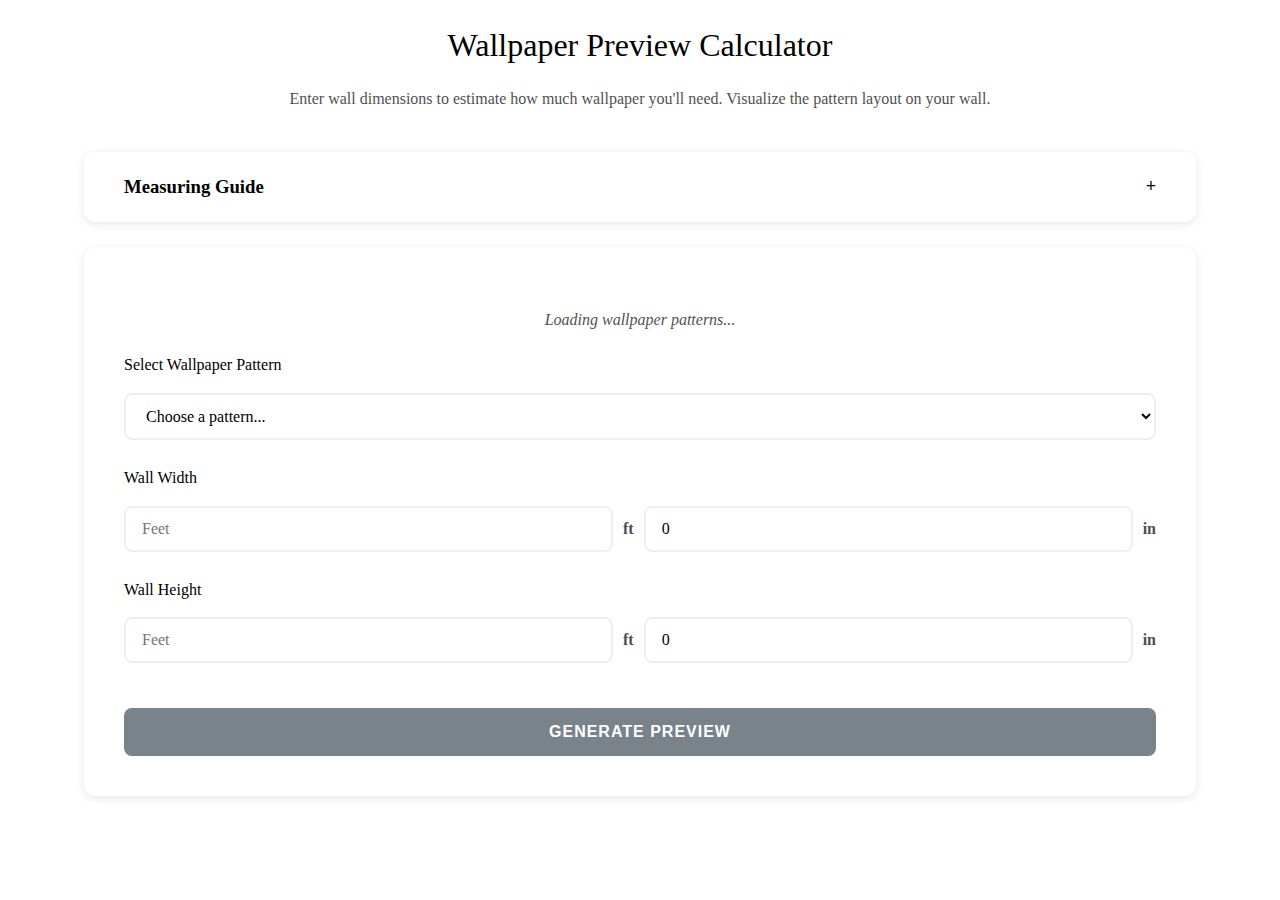
<file: index.html>
<!DOCTYPE html>
<html lang="en">
<head>
    <meta charset="UTF-8">
    <meta name="viewport" content="width=device-width, initial-scale=1.0">
    <title>Wallpaper Preview Calculator</title>
    <style>
        /* Reset and base styles - minimal to inherit from parent site */
        * {
            margin: 0;
            padding: 0;
            box-sizing: border-box;
        }

        /* Use system fonts to inherit better */
        body {
            font-family: inherit;
            line-height: 1.6;
            color: inherit;
            background: transparent;
        }

        /* Container matches your Shopify layout */
        .container {
            max-width: min(95vw, 1800px);
            margin: 0 auto;
            padding: 20px;
        }

        /* Page title section */
        .page-title {
            text-align: center;
            margin-bottom: 40px;
        }

        .page-title h1 {
            color: inherit;
            margin-bottom: 15px;
            font-size: 2rem;
            font-weight: normal;
        }

        .page-title p {
            margin: 0;
            opacity: 0.7;
            font-size: 16px;
        }

        /* Measuring guide - collapsible like your site */
        .measuring-guide {
            background: rgba(255, 255, 255, 0.8);
            border-radius: 12px;
            margin-bottom: 25px;
            box-shadow: 0 2px 10px rgba(0,0,0,0.1);
        }

        .measuring-guide details {
            padding: 0;
        }

        .measuring-guide summary {
            padding: 20px 40px;
            cursor: pointer;
            list-style: none;
            border-radius: 12px;
            transition: background-color 0.3s ease;
            display: flex;
            justify-content: space-between;
            align-items: center;
        }

        .measuring-guide summary h3 {
            margin: 0;
            color: inherit;
        }

        .measuring-guide summary:hover {
            background-color: rgba(248, 249, 250, 0.5);
        }

        .measuring-guide summary::-webkit-details-marker {
            display: none;
        }

        .measuring-guide summary::after {
            content: '+';
            font-size: 18px;
            font-weight: bold;
            transition: transform 0.3s ease;
        }

        .measuring-guide details[open] summary::after {
            transform: rotate(45deg);
        }

        .guide-content {
            padding: 20px 40px 40px 40px;
            border-top: 1px solid rgba(233, 236, 239, 0.5);
        }

        .guide-content p {
            margin-bottom: 12px;
            line-height: 1.5;
            color: inherit;
        }

        .guide-content p:last-child {
            margin-bottom: 0;
            margin-top: 15px;
            font-style: italic;
            opacity: 0.8;
        }

        /* Calculator section */
        .calculator-section {
            background: rgba(255, 255, 255, 0.8);
            border-radius: 12px;
            padding: 40px;
            margin-bottom: 30px;
            box-shadow: 0 2px 10px rgba(0,0,0,0.1);
        }

        .form-group {
            margin-bottom: 25px;
        }

        .form-group label,
        .form-group h3 {
            display: block;
            margin-bottom: 15px;
            color: inherit;
            font-size: inherit;
            font-weight: inherit;
            font-family: inherit;
        }

        .form-group select,
        .form-group input {
            width: 100%;
            padding: 12px 16px;
            border: 2px solid rgba(233, 236, 239, 0.8);
            border-radius: 8px;
            transition: border-color 0.3s ease;
            background: rgba(255, 255, 255, 0.9);
            font-size: 16px;
            font-family: inherit;
        }

        .form-group select:focus,
        .form-group input:focus {
            outline: none;
            border-color: rgba(108, 117, 125, 0.8);
        }

        .dimension-input {
            display: flex;
            gap: 10px;
            align-items: center;
        }

        .dimension-input input {
            flex: 1;
        }

        .dimension-input span {
            font-weight: 600;
            opacity: 0.7;
        }

        .btn {
            border: none;
            padding: 15px 30px;
            border-radius: 8px;
            cursor: pointer;
            transition: all 0.3s ease;
            text-transform: uppercase;
            letter-spacing: 1px;
            width: 100%;
            margin-top: 20px;
            font-size: 16px;
            font-weight: 600;
            background: rgba(108, 117, 125, 0.9);
            color: white;
        }

        .btn:hover {
            transform: translateY(-2px);
            box-shadow: 0 6px 12px rgba(0, 0, 0, 0.15);
            background: rgba(90, 98, 104, 0.9);
        }

        .btn:disabled {
            opacity: 0.6;
            cursor: not-allowed;
            transform: none;
        }

        /* Preview section */
        .preview-section {
            background: rgba(255, 255, 255, 0.8);
            border-radius: 12px;
            padding: 40px;
            margin-bottom: 30px;
            display: none;
            box-shadow: 0 2px 10px rgba(0,0,0,0.1);
        }

        .title-container {
            text-align: center;
            margin-bottom: 30px;
            width: 100%;
            display: block;
            clear: both;
        }

        .title-container h2 {
            margin: 0;
            padding: 0;
            display: block;
            width: 100%;
            color: inherit;
        }

        .canvas-container {
            text-align: center;
            margin: 30px 0;
            padding: 0;
            width: 100%;
            display: block;
            clear: both;
            position: relative;
        }

        #previewCanvas {
            border: 2px solid rgba(221, 221, 221, 0.8);
            border-radius: 8px;
            background: white;
            max-width: 100%;
            height: auto;
            cursor: zoom-in;
            display: block;
            margin: 0 auto;
        }

        #previewCanvas:hover {
            border-color: rgba(52, 152, 219, 0.8);
            box-shadow: 0 4px 8px rgba(0,0,0,0.1);
        }

        .loading-overlay {
            position: absolute;
            top: 0;
            left: 0;
            right: 0;
            bottom: 0;
            background: rgba(255, 255, 255, 0.9);
            display: flex;
            align-items: center;
            justify-content: center;
            border-radius: 8px;
            font-weight: 600;
            color: inherit;
            text-align: center;
            width: 100%;
            height: 100%;
        }

        .preview-info {
            margin-top: 30px;
            text-align: center;
        }

        .preview-info h3 {
            margin-bottom: 15px;
            text-align: center;
            color: inherit;
        }

        .order-section {
            margin-bottom: 20px;
        }

        .order-line {
            margin-bottom: 8px;
            line-height: 1.4;
            text-align: center;
        }

        .divider {
            border: none;
            border-top: 1px solid rgba(233, 236, 239, 0.5);
            margin: 15px 0;
        }

        .disclaimer {
            margin: 15px 0;
            text-align: center;
        }

        .disclaimer p {
            margin: 0;
            font-style: italic;
            opacity: 0.8;
        }

        .form-error {
            color: #dc3545;
            font-style: italic;
            font-size: 14px;
            margin-top: 8px;
            padding: 5px 0;
        }

        .loading-message {
            text-align: center;
            padding: 20px;
            color: inherit;
            font-style: italic;
            opacity: 0.7;
        }

        .error-message {
            text-align: center;
            padding: 20px;
            color: #dc3545;
            background: rgba(248, 215, 218, 0.5);
            border: 1px solid rgba(245, 198, 203, 0.5);
            border-radius: 8px;
            margin-bottom: 20px;
        }

        /* Modal styles */
        .canvas-modal {
            position: fixed;
            top: 0;
            left: 0;
            width: 100vw;
            height: 100vh;
            background: rgba(0, 0, 0, 0.9);
            z-index: 9999;
            overflow-y: auto;
            overflow-x: hidden;
            padding: 20px 0;
            display: flex;
            align-items: flex-start;
            justify-content: center;
        }

        .canvas-modal canvas {
            cursor: zoom-out;
            border: 2px solid #fff;
            border-radius: 8px;
            margin: auto;
            display: block;
        }

        /* Responsive design */
        @media (max-width: 768px) {
            .container {
                padding: 15px;
                max-width: 95vw;
            }

            .calculator-section,
            .preview-section {
                padding: 25px;
            }

            .canvas-container {
                margin: 20px 0;
                padding: 0 10px;
            }

            #previewCanvas {
                max-width: calc(100vw - 50px);
                width: 100%;
                height: auto;
            }

            .dimension-input {
                flex-direction: column;
                align-items: stretch;
            }

            .btn {
                width: 100%;
            }
        }

        @media (min-width: 1200px) {
            .container {
                max-width: min(90vw, 2000px);
            }
        }
    </style>
</head>

<body>
    <div class="container">
        <div class="page-title">
            <h1>Wallpaper Preview Calculator</h1>
            <p>Enter wall dimensions to estimate how much wallpaper you'll need. Visualize the pattern layout on your wall.</p>
        </div>

        <div class="measuring-guide">
            <details>
                <summary><h3>Measuring Guide</h3></summary>
                <div class="guide-content">
                    <p><strong>Standard Walls & Connected Walls</strong> Measure total width across all walls and height at the tallest point. Include doors, windows, and other obstacles in your measurements.</p>
                    <p><strong>Stairway Walls</strong> Measure width at the broadest section and height from the first floor to the maximum height.</p>
                    <p><strong>Ceilings</strong> Measure the shorter dimension for width and longer dimension for height.</p>
                    <p><strong>Sloped Ceiling Walls</strong> Measure full width and maximum height.</p>
                    <p><em>Note: Wallpaper projects can be tricky. Please don't hesitate to contact us for help with understanding measurements.</em></p>
                </div>
            </details>
        </div>

        <div class="calculator-section">
            <div id="loadingMessage" class="loading-message">
                Loading wallpaper patterns...
            </div>

            <div id="errorMessage" class="error-message" style="display: none;">
                Error loading patterns. Please refresh the page to try again.
            </div>

            <div id="calculatorForm" style="display: block;">
                <div class="form-group">
                    <h3>Select Wallpaper Pattern</h3>
                    <select id="pattern" required>
                        <option value="">Choose a pattern...</option>
                    </select>
                    <div class="form-error" id="patternError" style="display: none;">
                        <em>Please select a pattern</em>
                    </div>
                </div>

                <div class="form-group">
                    <h3>Wall Width</h3>
                    <div class="dimension-input">
                        <input type="number" id="widthFeet" placeholder="Feet" min="0" max="50">
                        <span>ft</span>
                        <input type="number" id="widthInches" placeholder="Inches" min="0" max="11" step="0.25" value="0">
                        <span>in</span>
                    </div>
                    <div class="form-error" id="widthError" style="display: none;">
                        <em>Please enter wall width</em>
                    </div>
                </div>

                <div class="form-group">
                    <h3>Wall Height</h3>
                    <div class="dimension-input">
                        <input type="number" id="heightFeet" placeholder="Feet" min="0" max="20">
                        <span>ft</span>
                        <input type="number" id="heightInches" placeholder="Inches" min="0" max="11" step="0.25" value="0">
                        <span>in</span>
                    </div>
                    <div class="form-error" id="heightError" style="display: none;">
                        <em>Please enter wall height</em>
                    </div>
                </div>

                <button type="button" class="btn" onclick="generatePreview()">Generate Preview</button>
            </div>
        </div>

        <div class="preview-section" id="previewSection">
            <div class="title-container">
                <h2 id="previewTitle">Pattern Preview</h2>
            </div>

            <div class="canvas-container">
                <canvas id="previewCanvas" width="1400" height="1000"></canvas>
                <div class="loading-overlay" id="loadingOverlay" style="display: none;">
                    Loading pattern...
                </div>
            </div>

            <div class="preview-info">
                <div class="order-section">
                    <h3>Estimated Quantity Required:</h3>
                    <div class="order-line">
                        <strong>Wall Dimensions:</strong> <span id="wallDimensions">-</span>
                    </div>
                    <div class="order-line">
                        <strong>Number of Strips:</strong> <span id="numStrips">-</span>
                    </div>
                    <div class="order-line">
                        <strong>Strip Length:</strong> <span id="stripLength">-</span>
                    </div>
                    <div class="order-line">
                        <strong>Total Yards:</strong> <span id="totalYards">-</span>
                    </div>
                </div>

                <hr class="divider">

                <div class="disclaimer">
                    <p><em>Results include 4" overage and account for pattern matching requirements.<br>
                    We recommend adding 10-20% additional overage to prevent installation issues.<br>
                    Please confirm requirements with your installer before ordering.</em></p>
                </div>
            </div>
        </div>
    </div>

    <!-- Load pattern data -->
    <script src="patterns-data.js"></script>
    
    <script>
        // Global variables
        let currentPreview = null;
        let patternImage = null;
        let imageLoaded = false;

        // Initialize calculator when page loads
        document.addEventListener('DOMContentLoaded', function() {
            populatePatternDropdown();
            hideLoadingMessage();
        });

        // Populate the pattern dropdown
        function populatePatternDropdown() {
            const select = document.getElementById('pattern');
            
            // Sort patterns alphabetically
            const sortedPatterns = [...PATTERNS_DATA].sort((a, b) => 
                a.pattern_name.localeCompare(b.pattern_name)
            );
            
            sortedPatterns.forEach(pattern => {
                const option = document.createElement('option');
                option.value = pattern.sku;
                option.textContent = `${pattern.pattern_name}`;
                option.dataset.patternData = JSON.stringify(pattern);
                select.appendChild(option);
            });
        }

        function hideLoadingMessage() {
            document.getElementById('loadingMessage').style.display = 'none';
        }

        // Load pattern image with better error handling
        function preloadPatternImage(pattern) {
            return new Promise((resolve, reject) => {
                if (!pattern.repeat_url) {
                    console.error('No repeat_url found for pattern:', pattern.pattern_name);
                    resolve(null);
                    return;
                }

                console.log('Loading pattern image:', pattern.repeat_url);
                
                const img = new Image();
                // Try without CORS first since GitHub serves images properly
                
                img.onload = function() {
                    console.log('Pattern image loaded successfully:', pattern.pattern_name);
                    patternImage = img;
                    imageLoaded = true;
                    resolve(img);
                };
                
                img.onerror = function() {
                    console.error('Failed to load pattern image:', pattern.repeat_url);
                    // Try with CORS
                    const corsImg = new Image();
                    corsImg.crossOrigin = 'anonymous';
                    
                    corsImg.onload = function() {
                        console.log('Pattern image loaded with CORS:', pattern.pattern_name);
                        patternImage = corsImg;
                        imageLoaded = true;
                        resolve(corsImg);
                    };
                    
                    corsImg.onerror = function() {
                        console.error('Failed to load pattern image even with CORS:', pattern.repeat_url);
                        patternImage = null;
                        imageLoaded = false;
                        resolve(null);
                    };
                    
                    corsImg.src = pattern.repeat_url;
                };
                
                img.src = pattern.repeat_url;
            });
        }

        // Calculate wallpaper requirements for yard-based patterns
        function calculateYardRequirements(pattern, wallWidth, wallHeight) {
            const totalWidth = wallWidth + 4; // 4" overage
            const totalHeight = wallHeight + 4; // 4" overage
            
            // Calculate number of strips needed
            const stripsNeeded = Math.ceil(totalWidth / pattern.material_width_inches);
            
            // Calculate strip length needed
            let repeatsNeeded;
            if (pattern.pattern_match === 'half drop') {
                // For half drop, we need extra length for pattern matching
                repeatsNeeded = Math.ceil(totalHeight / pattern.repeat_height_inches) + 1;
            } else {
                // For straight match
                repeatsNeeded = Math.ceil(totalHeight / pattern.repeat_height_inches);
            }
            
            const stripLengthInches = repeatsNeeded * pattern.repeat_height_inches;
            
            // Calculate total yardage: (strip length × strips needed) / 36, rounded up, minimum from pattern
            const totalYardageRaw = (stripLengthInches * stripsNeeded) / 36;
            const totalYardage = Math.max(Math.ceil(totalYardageRaw), pattern.min_yard_order);
            
            return {
                stripsNeeded: stripsNeeded,
                stripLengthInches: stripLengthInches,
                stripLengthYards: Math.ceil(stripLengthInches / 36),
                totalYardage: totalYardage,
                totalWidth: stripsNeeded * pattern.material_width_inches,
                totalHeight: stripLengthInches
            };
        }

        // Main function to generate preview
        async function generatePreview() {
            try {
                // Reset state
                currentPreview = null;
                patternImage = null;
                imageLoaded = false;
                
                document.getElementById('previewSection').style.display = 'none';
                await new Promise(resolve => setTimeout(resolve, 100));
                
                // Get form values
                const patternSelect = document.getElementById('pattern');
                const widthFeet = parseInt(document.getElementById('widthFeet').value) || 0;
                const widthInches = parseFloat(document.getElementById('widthInches').value) || 0;
                const heightFeet = parseInt(document.getElementById('heightFeet').value) || 0;
                const heightInches = parseFloat(document.getElementById('heightInches').value) || 0;
                
                // Validate inputs
                clearErrors();
                let hasErrors = false;
                
                if (!patternSelect.value) {
                    showError('patternError');
                    hasErrors = true;
                }
                
                if (widthFeet === 0 && widthInches === 0) {
                    showError('widthError');
                    hasErrors = true;
                }
                
                if (heightFeet === 0 && heightInches === 0) {
                    showError('heightError');
                    hasErrors = true;
                }
                
                if (hasErrors) return;
                
                // Get pattern data
                const selectedOption = patternSelect.selectedOptions[0];
                const pattern = JSON.parse(selectedOption.dataset.patternData);
                
                // Convert dimensions to inches
                const wallWidth = (widthFeet * 12) + widthInches;
                const wallHeight = (heightFeet * 12) + heightInches;
                
                // Calculate requirements
                const calculations = calculateYardRequirements(pattern, wallWidth, wallHeight);
                
                // Format dimensions for display
                const formattedWidth = widthInches > 0 ? `${widthFeet}'${widthInches}"` : `${widthFeet}'`;
                const formattedHeight = heightInches > 0 ? `${heightFeet}'${heightInches}"` : `${heightFeet}'`;
                
                // Store current preview data
                currentPreview = {
                    pattern,
                    wallWidth,
                    wallHeight,
                    calculations,
                    formattedWidth,
                    formattedHeight
                };
                
                // Update title and show section
                document.getElementById('previewTitle').textContent = `${pattern.pattern_name} Preview`;
                document.getElementById('loadingOverlay').style.display = 'flex';
                document.getElementById('previewSection').style.display = 'block';
                document.getElementById('previewSection').scrollIntoView({ behavior: 'smooth' });
                
                // Load pattern image
                await preloadPatternImage(pattern);
                
                // Update results display
                updatePreviewInfo();
                
                // Draw the preview
                drawPreview();
                
                // Hide loading overlay
                document.getElementById('loadingOverlay').style.display = 'none';
                
                // Add click handler for modal (non-mobile only)
                const canvas = document.getElementById('previewCanvas');
                const isMobile = /Android|iPhone|iPad|iPod|BlackBerry|IEMobile|Opera Mini/i.test(navigator.userAgent) || window.innerWidth <= 768;
                
                if (!isMobile) {
                    canvas.style.cursor = 'zoom-in';
                    canvas.onclick = openCanvasModal;
                } else {
                    canvas.style.cursor = 'default';
                    canvas.onclick = null;
                }
                
            } catch (error) {
                console.error('Error in generatePreview:', error);
                document.getElementById('loadingOverlay').style.display = 'none';
                alert('An error occurred while generating the preview. Please try again.');
            }
        }

        function updatePreviewInfo() {
            const { calculations, formattedWidth, formattedHeight } = currentPreview;
            
            document.getElementById('wallDimensions').textContent = `${formattedWidth} × ${formattedHeight}`;
            document.getElementById('numStrips').textContent = calculations.stripsNeeded;
            document.getElementById('stripLength').textContent = `${calculations.stripLengthYards} yards each`;
            document.getElementById('totalYards').textContent = `${calculations.totalYardage} yards`;
        }

        function drawPreview() {
            const canvas = document.getElementById('previewCanvas');
            const ctx = canvas.getContext('2d');
            const { pattern, wallWidth, wallHeight, calculations } = currentPreview;
            
            // Clear canvas
            ctx.fillStyle = '#ffffff';
            ctx.fillRect(0, 0, canvas.width, canvas.height);
            
            // Calculate scale to fit everything in canvas
            const margin = 60;
            const maxWidth = canvas.width - (margin * 2);
            const maxHeight = canvas.height - 120; // Extra space for labels
            
            const widthScale = maxWidth / calculations.totalWidth;
            const heightScale = maxHeight / calculations.totalHeight;
            const scale = Math.min(widthScale, heightScale);
            
            const scaledTotalWidth = calculations.totalWidth * scale;
            const scaledTotalHeight = calculations.totalHeight * scale;
            const scaledWallWidth = wallWidth * scale;
            const scaledWallHeight = wallHeight * scale;
            
            // Center the preview
            const offsetX = margin + (maxWidth - scaledTotalWidth) / 2;
            const offsetY = 80; // Space for top labels
            
            // Draw pattern if image loaded
            if (imageLoaded && patternImage) {
                drawPatternTiles(ctx, offsetX, offsetY, scaledTotalWidth, scaledTotalHeight, scale);
            }
            
            // Draw wall outline (centered within the total coverage)
            const wallOffsetX = offsetX + (scaledTotalWidth - scaledWallWidth) / 2;
            const wallOffsetY = offsetY + (scaledTotalHeight - scaledWallHeight) / 2;
            
            ctx.strokeStyle = '#2c3e50';
            ctx.lineWidth = 3;
            ctx.strokeRect(wallOffsetX, wallOffsetY, scaledWallWidth, scaledWallHeight);
            
            // Draw strip divisions
            ctx.strokeStyle = '#666666';
            ctx.lineWidth = 1;
            ctx.setLineDash([8, 8]);
            
            for (let i = 1; i < calculations.stripsNeeded; i++) {
                const x = offsetX + (i * pattern.material_width_inches * scale);
                ctx.beginPath();
                ctx.moveTo(x, offsetY);
                ctx.lineTo(x, offsetY + scaledTotalHeight);
                ctx.stroke();
            }
            
            ctx.setLineDash([]);
            
            // Add labels
            drawLabels(ctx, offsetX, offsetY, scaledTotalWidth, scaledTotalHeight, wallOffsetX, wallOffsetY, scaledWallWidth, scaledWallHeight, scale);
        }

        function drawPatternTiles(ctx, offsetX, offsetY, displayWidth, displayHeight, scale) {
            const { pattern, calculations } = currentPreview;
            
            // Draw pattern for each strip individually
            for (let stripIndex = 0; stripIndex < calculations.stripsNeeded; stripIndex++) {
                drawPatternForStrip(ctx, stripIndex, offsetX, offsetY, displayHeight, scale);
            }
        }

        function drawPatternForStrip(ctx, stripIndex, offsetX, offsetY, displayHeight, scale) {
            const { pattern } = currentPreview;
            const repeatWidth = pattern.repeat_width_inches * scale;
            const repeatHeight = pattern.repeat_height_inches * scale;
            const stripWidth = pattern.material_width_inches * scale;
            
            // Calculate strip position
            const stripX = offsetX + (stripIndex * stripWidth);
            
            // Clip to this strip area
            ctx.save();
            ctx.beginPath();
            ctx.rect(stripX, offsetY, stripWidth, displayHeight);
            ctx.clip();
            
            if (imageLoaded && patternImage) {
                // Calculate how many pattern repeats fit horizontally in the strip
                const horizontalRepeats = Math.ceil(stripWidth / repeatWidth) + 1;
                
                // For half drop patterns, calculate vertical offset for this strip
                let verticalOffset = 0;
                if (pattern.pattern_match === 'half drop' && stripIndex % 2 === 1) {
                    verticalOffset = repeatHeight / 2;
                }
                
                // Start from bottom-left corner and work up
                const stripBottom = offsetY + displayHeight;
                
                // Calculate how many vertical repeats we need
                const verticalRepeats = Math.ceil((displayHeight + Math.abs(verticalOffset)) / repeatHeight) + 1;
                
                // Draw pattern repeats for this strip
                for (let i = 0; i < horizontalRepeats; i++) {
                    for (let j = 0; j < verticalRepeats; j++) {
                        // Calculate position - align bottom-left of repeat with bottom-left of strip
                        const x = stripX + (i * repeatWidth);
                        const y = stripBottom - ((j + 1) * repeatHeight) + verticalOffset;
                        
                        // Only draw if the repeat intersects with the strip area
                        if (x < stripX + stripWidth && y < offsetY + displayHeight && y + repeatHeight > offsetY) {
                            try {
                                ctx.drawImage(patternImage, x, y, repeatWidth, repeatHeight);
                            } catch (error) {
                                console.warn('Failed to draw pattern image:', error);
                                // Draw placeholder
                                ctx.fillStyle = '#f0f0f0';
                                ctx.fillRect(x, y, repeatWidth, repeatHeight);
                                ctx.strokeStyle = '#ddd';
                                ctx.lineWidth = 0.5;
                                ctx.strokeRect(x, y, repeatWidth, repeatHeight);
                            }
                        }
                    }
                }
            } else {
                // If no image loaded, draw placeholder pattern
                console.warn('Pattern image not loaded, drawing placeholder');
                ctx.fillStyle = '#f8f8f8';
                ctx.fillRect(stripX, offsetY, stripWidth, displayHeight);
                
                // Draw grid pattern as placeholder
                ctx.strokeStyle = '#e0e0e0';
                ctx.lineWidth = 1;
                
                // Vertical lines
                for (let x = stripX; x <= stripX + stripWidth; x += repeatWidth) {
                    ctx.beginPath();
                    ctx.moveTo(x, offsetY);
                    ctx.lineTo(x, offsetY + displayHeight);
                    ctx.stroke();
                }
                
                // Horizontal lines
                for (let y = offsetY; y <= offsetY + displayHeight; y += repeatHeight) {
                    ctx.beginPath();
                    ctx.moveTo(stripX, y);
                    ctx.lineTo(stripX + stripWidth, y);
                    ctx.stroke();
                }
                
                // Add text indicating missing image
                ctx.fillStyle = '#999';
                ctx.font = '12px Arial';
                ctx.textAlign = 'center';
                ctx.fillText('Pattern', stripX + stripWidth/2, offsetY + displayHeight/2);
                ctx.fillText('Loading...', stripX + stripWidth/2, offsetY + displayHeight/2 + 15);
            }
            
            ctx.restore();
        }

        function drawLabels(ctx, offsetX, offsetY, scaledTotalWidth, scaledTotalHeight, wallOffsetX, wallOffsetY, scaledWallWidth, scaledWallHeight, scale) {
            const { pattern, calculations } = currentPreview;
            
            ctx.fillStyle = '#333';
            ctx.font = '14px Arial';
            ctx.textAlign = 'center';
            
            // Strip labels
            for (let i = 0; i < calculations.stripsNeeded; i++) {
                const stripCenterX = offsetX + (i * pattern.material_width_inches * scale) + (pattern.material_width_inches * scale / 2);
                const labelY = offsetY - 20;
                
                ctx.fillStyle = 'rgba(255, 255, 255, 0.9)';
                const stripText = `Strip ${i + 1}`;
                const metrics = ctx.measureText(stripText);
                ctx.fillRect(stripCenterX - metrics.width/2 - 4, labelY - 12, metrics.width + 8, 16);
                
                ctx.fillStyle = '#333';
                ctx.fillText(stripText, stripCenterX, labelY);
            }
            
            // Wall label
            const wallCenterX = wallOffsetX + scaledWallWidth / 2;
            const wallCenterY = wallOffsetY + scaledWallHeight / 2;
            
            ctx.fillStyle = 'rgba(255, 255, 255, 0.9)';
            const wallText = 'Your Wall';
            const wallMetrics = ctx.measureText(wallText);
            ctx.fillRect(wallCenterX - wallMetrics.width/2 - 6, wallCenterY - 8, wallMetrics.width + 12, 16);
            
            ctx.fillStyle = '#2c3e50';
            ctx.fillText(wallText, wallCenterX, wallCenterY + 4);
        }

        function openCanvasModal() {
            const canvas = document.getElementById('previewCanvas');
            
            if (!currentPreview) {
                console.error('No current preview data available for modal');
                return;
            }
            
            const modal = document.createElement('div');
            modal.className = 'canvas-modal';
            
            const largeCanvas = document.createElement('canvas');
            
            // Create high-res version
            const hiResScale = 2;
            largeCanvas.width = canvas.width * hiResScale;
            largeCanvas.height = canvas.height * hiResScale;
            
            const displayWidth = Math.min(window.innerWidth * 0.9, largeCanvas.width);
            const displayHeight = (displayWidth / largeCanvas.width) * largeCanvas.height;
            
            largeCanvas.style.width = displayWidth + 'px';
            largeCanvas.style.height = displayHeight + 'px';
            
            const largeCtx = largeCanvas.getContext('2d');
            largeCtx.scale(hiResScale, hiResScale);
            
            // Redraw the preview at high resolution
            largeCtx.fillStyle = '#ffffff';
            largeCtx.fillRect(0, 0, canvas.width, canvas.height);
            
            // Temporarily store original canvas dimensions and redraw
            const originalPreview = currentPreview;
            currentPreview = originalPreview; // Ensure we have the data
            
            const { pattern, wallWidth, wallHeight, calculations } = currentPreview;
            
            // Calculate scale for high-res version
            const margin = 60;
            const maxWidth = canvas.width - (margin * 2);
            const maxHeight = canvas.height - 120;
            
            const widthScale = maxWidth / calculations.totalWidth;
            const heightScale = maxHeight / calculations.totalHeight;
            const scale = Math.min(widthScale, heightScale);
            
            const scaledTotalWidth = calculations.totalWidth * scale;
            const scaledTotalHeight = calculations.totalHeight * scale;
            const scaledWallWidth = wallWidth * scale;
            const scaledWallHeight = wallHeight * scale;
            
            const offsetX = margin + (maxWidth - scaledTotalWidth) / 2;
            const offsetY = 80;
            
            // Draw pattern if available
            if (imageLoaded && patternImage) {
                drawPatternTilesForCanvas(largeCtx, offsetX, offsetY, scaledTotalWidth, scaledTotalHeight, scale);
            }
            
            // Draw wall outline
            const wallOffsetX = offsetX + (scaledTotalWidth - scaledWallWidth) / 2;
            const wallOffsetY = offsetY + (scaledTotalHeight - scaledWallHeight) / 2;
            
            largeCtx.strokeStyle = '#2c3e50';
            largeCtx.lineWidth = 3;
            largeCtx.strokeRect(wallOffsetX, wallOffsetY, scaledWallWidth, scaledWallHeight);
            
            // Draw strip divisions
            largeCtx.strokeStyle = '#666666';
            largeCtx.lineWidth = 1;
            largeCtx.setLineDash([8, 8]);
            
            for (let i = 1; i < calculations.stripsNeeded; i++) {
                const x = offsetX + (i * pattern.material_width_inches * scale);
                largeCtx.beginPath();
                largeCtx.moveTo(x, offsetY);
                largeCtx.lineTo(x, offsetY + scaledTotalHeight);
                largeCtx.stroke();
            }
            
            largeCtx.setLineDash([]);
            
            // Add labels
            drawLabelsForCanvas(largeCtx, offsetX, offsetY, scaledTotalWidth, scaledTotalHeight, wallOffsetX, wallOffsetY, scaledWallWidth, scaledWallHeight, scale);
            
            modal.appendChild(largeCanvas);
            
            // Close modal on click
            modal.onclick = (e) => {
                if (e.target === modal || e.target === largeCanvas) {
                    document.body.removeChild(modal);
                }
            };
            
            largeCanvas.onclick = () => {
                document.body.removeChild(modal);
            };
            
            document.body.appendChild(modal);
        }

        function drawPatternTilesForCanvas(ctx, offsetX, offsetY, displayWidth, displayHeight, scale) {
            const { pattern, calculations } = currentPreview;
            
            // Draw pattern for each strip individually
            for (let stripIndex = 0; stripIndex < calculations.stripsNeeded; stripIndex++) {
                drawPatternForStripCanvas(ctx, stripIndex, offsetX, offsetY, displayHeight, scale);
            }
        }

        function drawPatternForStripCanvas(ctx, stripIndex, offsetX, offsetY, displayHeight, scale) {
            const { pattern } = currentPreview;
            const repeatWidth = pattern.repeat_width_inches * scale;
            const repeatHeight = pattern.repeat_height_inches * scale;
            const stripWidth = pattern.material_width_inches * scale;
            
            // Calculate strip position
            const stripX = offsetX + (stripIndex * stripWidth);
            
            // Clip to this strip area
            ctx.save();
            ctx.beginPath();
            ctx.rect(stripX, offsetY, stripWidth, displayHeight);
            ctx.clip();
            
            if (imageLoaded && patternImage) {
                // Calculate how many pattern repeats fit horizontally in the strip
                const horizontalRepeats = Math.ceil(stripWidth / repeatWidth) + 1;
                
                // For half drop patterns, calculate vertical offset for this strip
                let verticalOffset = 0;
                if (pattern.pattern_match === 'half drop' && stripIndex % 2 === 1) {
                    verticalOffset = repeatHeight / 2;
                }
                
                // Start from bottom-left corner and work up
                const stripBottom = offsetY + displayHeight;
                
                // Calculate how many vertical repeats we need
                const verticalRepeats = Math.ceil((displayHeight + Math.abs(verticalOffset)) / repeatHeight) + 1;
                
                // Draw pattern repeats for this strip
                for (let i = 0; i < horizontalRepeats; i++) {
                    for (let j = 0; j < verticalRepeats; j++) {
                        // Calculate position - align bottom-left of repeat with bottom-left of strip
                        const x = stripX + (i * repeatWidth);
                        const y = stripBottom - ((j + 1) * repeatHeight) + verticalOffset;
                        
                        // Only draw if the repeat intersects with the strip area
                        if (x < stripX + stripWidth && y < offsetY + displayHeight && y + repeatHeight > offsetY) {
                            try {
                                ctx.drawImage(patternImage, x, y, repeatWidth, repeatHeight);
                            } catch (error) {
                                console.warn('Failed to draw pattern image in modal:', error);
                                // Draw placeholder
                                ctx.fillStyle = '#f0f0f0';
                                ctx.fillRect(x, y, repeatWidth, repeatHeight);
                                ctx.strokeStyle = '#ddd';
                                ctx.lineWidth = 0.5;
                                ctx.strokeRect(x, y, repeatWidth, repeatHeight);
                            }
                        }
                    }
                }
            } else {
                // If no image loaded, draw placeholder pattern
                ctx.fillStyle = '#f8f8f8';
                ctx.fillRect(stripX, offsetY, stripWidth, displayHeight);
                
                // Draw grid pattern as placeholder
                ctx.strokeStyle = '#e0e0e0';
                ctx.lineWidth = 1;
                
                // Vertical lines
                for (let x = stripX; x <= stripX + stripWidth; x += repeatWidth) {
                    ctx.beginPath();
                    ctx.moveTo(x, offsetY);
                    ctx.lineTo(x, offsetY + displayHeight);
                    ctx.stroke();
                }
                
                // Horizontal lines
                for (let y = offsetY; y <= offsetY + displayHeight; y += repeatHeight) {
                    ctx.beginPath();
                    ctx.moveTo(stripX, y);
                    ctx.lineTo(stripX + stripWidth, y);
                    ctx.stroke();
                }
            }
            
            ctx.restore();
        }

        function drawLabelsForCanvas(ctx, offsetX, offsetY, scaledTotalWidth, scaledTotalHeight, wallOffsetX, wallOffsetY, scaledWallWidth, scaledWallHeight, scale) {
            const { pattern, calculations } = currentPreview;
            
            ctx.fillStyle = '#333';
            ctx.font = '14px Arial';
            ctx.textAlign = 'center';
            
            // Strip labels
            for (let i = 0; i < calculations.stripsNeeded; i++) {
                const stripCenterX = offsetX + (i * pattern.material_width_inches * scale) + (pattern.material_width_inches * scale / 2);
                const labelY = offsetY - 20;
                
                ctx.fillStyle = 'rgba(255, 255, 255, 0.9)';
                const stripText = `Strip ${i + 1}`;
                const metrics = ctx.measureText(stripText);
                ctx.fillRect(stripCenterX - metrics.width/2 - 4, labelY - 12, metrics.width + 8, 16);
                
                ctx.fillStyle = '#333';
                ctx.fillText(stripText, stripCenterX, labelY);
            }
            
            // Wall label
            const wallCenterX = wallOffsetX + scaledWallWidth / 2;
            const wallCenterY = wallOffsetY + scaledWallHeight / 2;
            
            ctx.fillStyle = 'rgba(255, 255, 255, 0.9)';
            const wallText = 'Your Wall';
            const wallMetrics = ctx.measureText(wallText);
            ctx.fillRect(wallCenterX - wallMetrics.width/2 - 6, wallCenterY - 8, wallMetrics.width + 12, 16);
            
            ctx.fillStyle = '#2c3e50';
            ctx.fillText(wallText, wallCenterX, wallCenterY + 4);
        }

        // Utility functions
        function showError(elementId) {
            document.getElementById(elementId).style.display = 'block';
        }

        function clearErrors() {
            const errors = document.querySelectorAll('.form-error');
            errors.forEach(error => error.style.display = 'none');
        }
    </script>
</body>
</html>
</file>
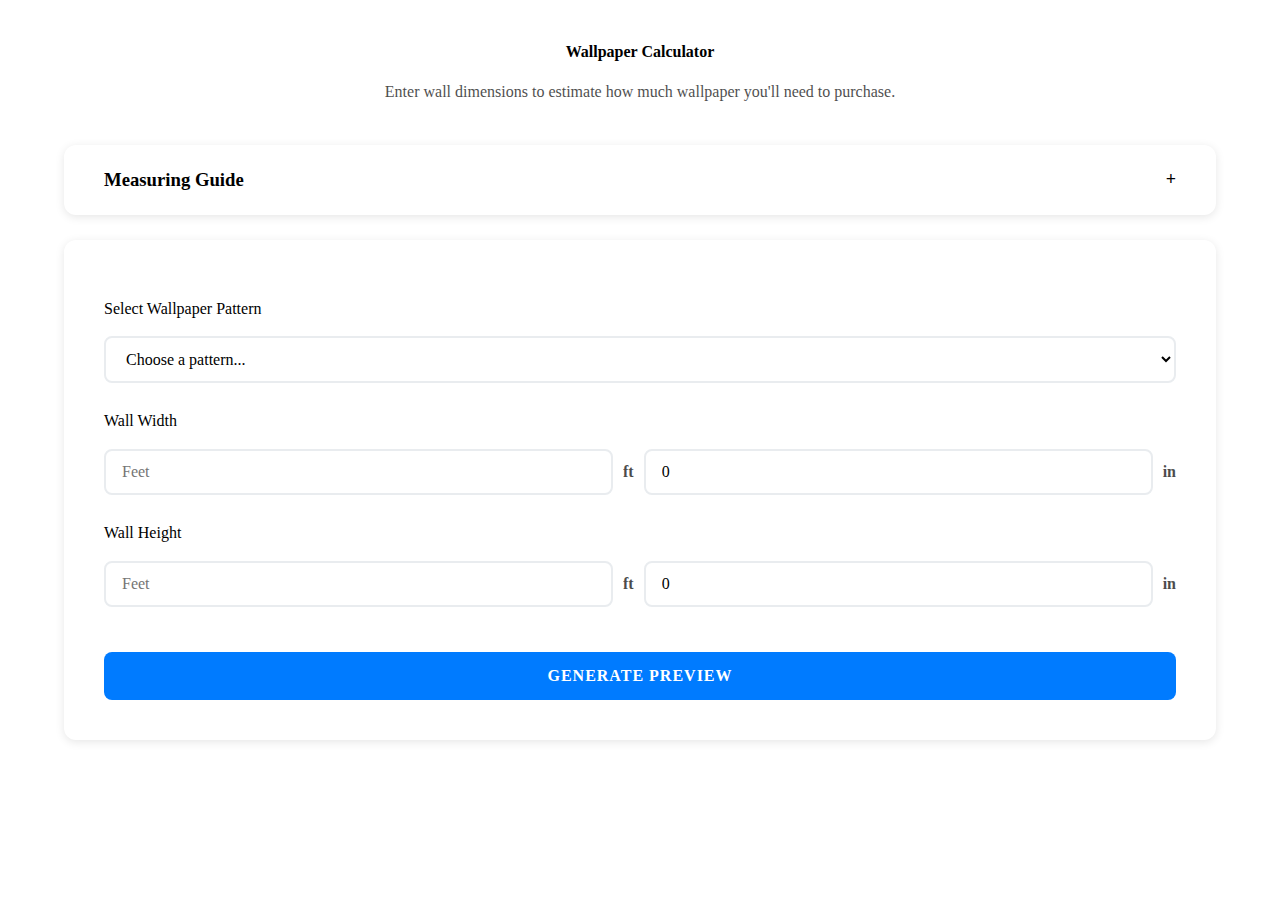
<file: calculator/index.html>
<!DOCTYPE html>
<html lang="en">
<head>
    <meta charset="UTF-8">
    <meta name="viewport" content="width=device-width, initial-scale=1.0">
    <title>Wallpaper Calculator</title>
    <link rel="stylesheet" href="calculator.css">
</head>
<body>
    <div class="calculator-container">
        <div class="page-title">
            <h1>Wallpaper Calculator</h1>
            <p>Enter wall dimensions to estimate how much wallpaper you'll need to purchase.</p>
        </div>

        <div class="measuring-guide">
            <details>
                <summary><h3>Measuring Guide</h3></summary>
                <div class="guide-content">
                    <p><strong>Standard Walls & Connected Walls</strong> Measure total width across all walls and height at the tallest point. Include doors, windows, and other obstacles in your measurements.</p>
                    <p><strong>Stairway Walls</strong> Measure width at the broadest section and height from the first floor to the maximum height.</p>
                    <p><strong>Ceilings</strong> Measure the shorter dimension for width and longer dimension for height.</p>
                    <p><strong>Sloped Ceiling Walls</strong> Measure full width and maximum height.</p>
                    <p><em>Note: Wallpaper projects can be tricky and we love to help. Please don't hesitate to contact us for help with understanding measurements.</em></p>
                </div>
            </details>
        </div>

        <div class="calculator-section">
            <div id="loadingMessage" class="loading-message">
                Loading wallpaper patterns...
            </div>

            <div id="errorMessage" class="error-message" style="display: none;">
                Error loading patterns. Please refresh the page to try again.
            </div>

            <div id="calculatorForm" style="display: none;">
                <div class="form-group">
                    <h3>Select Wallpaper Pattern</h3>
                    <div class="pattern-input">
                        <select id="pattern" required>
                            <option value="">Choose a pattern...</option>
                        </select>
                    </div>
                </div>

                <div class="form-group">
                    <h3>Wall Width</h3>
                    <div class="dimension-input">
                        <input type="number" id="widthFeet" placeholder="Feet" min="0" max="50">
                        <span>ft</span>
                        <input type="number" id="widthInches" placeholder="Inches" min="0" max="11" step="0.25" value="0">
                        <span>in</span>
                    </div>
                </div>

                <div class="form-group">
                    <h3>Wall Height</h3>
                    <div class="dimension-input">
                        <input type="number" id="heightFeet" placeholder="Feet" min="0" max="20">
                        <span>ft</span>
                        <input type="number" id="heightInches" placeholder="Inches" min="0" max="11" step="0.25" value="0">
                        <span>in</span>
                    </div>
                </div>

                <button type="button" class="btn btn-primary" onclick="generatePreview()">Generate Preview</button>
            </div>
        </div>

        <div class="preview-section" id="previewSection">
            <div class="title-container">
                <h2 id="previewTitle">Pattern Preview</h2>
                <div id="productDescriptionPreview" class="disclaimer" style="display: none; margin-top: 15px;">
                    <p><em id="productDescriptionText"></em></p>
                </div>
            </div>

            <div class="content-container">
                <div class="canvas-container">
                    <canvas id="previewCanvas" width="1400" height="1600"></canvas>
                    <div class="loading-overlay" id="loadingOverlay" style="display: none;">
                        Loading pattern...
                    </div>
                </div>

                <div class="preview-info">
                    <div class="order-section">
                        <h3>Order quantity as shown:</h3>
                        <div class="order-line" id="orderQuantity">
                            Total yardage: 0 yds
                        </div>
                    </div>

                    <hr class="divider">

                    <div class="order-section">
                        <h3>Order quantity with 20% overage added:</h3>
                        <div class="order-line" id="orderQuantityWithOverage">
                            Total yardage: 0 yds
                        </div>
                    </div>

                    <hr class="divider">

                    <div class="disclaimer">
                        <p><em>Results take into consideration order minimums and at least 4" overage.<br>
                        We recommend adding 10-30% overage to prevent installation snafus.<br>
                        We do not recommend purchasing without first confirming with an installer.</em></p>
                    </div>

                    <hr class="divider">
                </div>

                <div class="actions">
                    <button class="btn btn-secondary" onclick="openCanvasModal()">View Full Size</button>
                </div>
            </div>
        </div>
    </div>

    <!-- Scripts -->
    <script src="patterns-data.js"></script>
    <script src="calculator-core.js"></script>
    <script src="canvas-renderer.js"></script>
    
    <!-- Initialize calculator -->
    <script>
        document.addEventListener('DOMContentLoaded', function() {
            initializeCalculator();
        });
    </script>
</body>
</html>
</file>
<file: calculator/calculator.css>
/* Wallpaper Calculator Styles */
/* Designed to inherit from parent website when embedded */

.calculator-container {
    max-width: min(95vw, 1800px);
    margin: 0 auto;
    padding: 20px;
    font-family: inherit; /* Inherit from parent site */
    line-height: 1.6;
}

.page-title {
    text-align: center;
    margin-bottom: 40px;
}

.page-title h1 {
    color: inherit; /* Inherit from parent site */
    margin-bottom: 15px;
    font-size: inherit;
}

.page-title p {
    margin: 0;
    opacity: 0.7;
    font-size: 16px;
}

/* Measuring Guide */
.measuring-guide {
    background: #fff;
    border-radius: 12px;
    margin-bottom: 25px;
    box-shadow: 0 2px 10px rgba(0,0,0,0.1);
}

.measuring-guide details {
    padding: 0;
}

.measuring-guide summary {
    padding: 20px 40px;
    cursor: pointer;
    list-style: none;
    border-radius: 12px;
    transition: background-color 0.3s ease;
    display: flex;
    justify-content: space-between;
    align-items: center;
}

.measuring-guide summary h3 {
    margin: 0;
    text-align: left;
    color: inherit;
}

.measuring-guide summary:hover {
    background-color: #f8f9fa;
}

.measuring-guide summary::-webkit-details-marker {
    display: none;
}

.measuring-guide summary::after {
    content: '+';
    float: right;
    font-size: 18px;
    font-weight: bold;
    transition: transform 0.3s ease;
}

.measuring-guide details[open] summary::after {
    transform: rotate(45deg);
}

.guide-content {
    padding: 20px 40px 40px 40px;
    border-top: 1px solid #e9ecef;
}

.guide-content p {
    margin-bottom: 12px;
    line-height: 1.5;
    color: inherit;
}

.guide-content p:last-child {
    margin-bottom: 0;
    margin-top: 15px;
    font-style: italic;
    opacity: 0.8;
}

/* Calculator Section */
.calculator-section {
    background: #fff;
    border-radius: 12px;
    padding: 40px;
    margin-bottom: 30px;
    box-shadow: 0 2px 10px rgba(0,0,0,0.1);
}

.form-group {
    margin-bottom: 25px;
}

.form-group label,
.form-group h3 {
    display: block;
    margin-bottom: 15px;
    color: inherit;
    font-size: inherit;
    font-weight: inherit;
    font-family: inherit;
}

.form-group select,
.form-group input {
    width: 100%;
    padding: 12px 16px;
    border: 2px solid #e9ecef;
    border-radius: 8px;
    transition: border-color 0.3s ease;
    background: white;
    font-size: 16px;
    font-family: inherit;
}

.form-group select:focus,
.form-group input:focus {
    outline: none;
    border-color: #6c757d;
}

.dimension-input {
    display: flex;
    gap: 10px;
    align-items: center;
    flex-wrap: wrap;
}

.dimension-input input {
    flex: 1;
    min-width: 80px;
}

.dimension-input span {
    font-weight: 600;
    opacity: 0.7;
    white-space: nowrap;
}

/* Buttons */
.btn {
    border: none;
    padding: 15px 30px;
    border-radius: 8px;
    cursor: pointer;
    transition: all 0.3s ease;
    text-transform: uppercase;
    letter-spacing: 1px;
    width: 100%;
    margin-top: 20px;
    font-size: 16px;
    font-weight: 600;
    font-family: inherit;
}

.btn:hover {
    transform: translateY(-2px);
    box-shadow: 0 6px 12px rgba(0, 0, 0, 0.15);
}

.btn:disabled {
    opacity: 0.6;
    cursor: not-allowed;
    transform: none;
}

.btn-primary {
    background: #007bff;
    color: white;
}

.btn-primary:hover {
    background: #0056b3;
}

.btn-secondary {
    background: #6c757d;
    color: white;
    width: auto;
}

.btn-secondary:hover {
    background: #5a6268;
}

/* Preview Section */
.preview-section {
    background: #fff;
    border-radius: 12px;
    padding: 40px;
    margin-bottom: 30px;
    display: none;
    box-shadow: 0 2px 10px rgba(0,0,0,0.1);
}

.title-container {
    text-align: center;
    margin-bottom: 30px;
    width: 100%;
    display: block;
    clear: both;
}

.title-container h2 {
    margin: 0;
    padding: 0;
    display: block;
    width: 100%;
    color: inherit;
    font-family: inherit;
}

.content-container {
    width: 100%;
    display: block;
    clear: both;
}

.canvas-container {
    text-align: center;
    margin: 30px 0;
    padding: 0;
    width: 100%;
    display: block;
    clear: both;
    position: relative;
}

#previewCanvas {
    border: 2px solid #ddd;
    border-radius: 8px;
    background: white;
    max-width: 100%;
    height: auto;
    cursor: zoom-in;
    display: block;
    margin: 0 auto;
    transition: border-color 0.3s ease, box-shadow 0.3s ease;
}

#previewCanvas:hover {
    border-color: #007bff;
    box-shadow: 0 4px 8px rgba(0,0,0,0.1);
}

.loading-overlay {
    position: absolute;
    top: 0;
    left: 0;
    right: 0;
    bottom: 0;
    background: rgba(255, 255, 255, 0.9);
    display: flex;
    align-items: center;
    justify-content: center;
    border-radius: 8px;
    font-weight: 600;
    color: #666;
    text-align: center;
    width: 100%;
    height: 100%;
}

/* Preview Info */
.preview-info {
    margin-top: 30px;
    text-align: center;
}

.preview-info h3 {
    margin-bottom: 15px;
    text-align: center;
    color: inherit;
    font-family: inherit;
}

.order-section {
    margin-bottom: 20px;
}

.order-line {
    margin-bottom: 8px;
    line-height: 1.4;
    text-align: center;
    font-family: inherit;
}

.divider {
    border: none;
    border-top: 1px solid #e9ecef;
    margin: 15px 0;
}

.disclaimer {
    margin: 15px 0;
    text-align: center;
}

.disclaimer p {
    margin: 0;
    font-style: italic;
    opacity: 0.8;
    font-family: inherit;
}

/* Actions */
.actions {
    display: flex;
    gap: 15px;
    justify-content: center;
    flex-wrap: wrap;
    margin-top: 30px;
}

.actions .btn {
    width: auto;
    margin: 0;
}

/* Loading and Error Messages */
.loading-message {
    text-align: center;
    padding: 20px;
    color: #666;
    font-style: italic;
    font-family: inherit;
}

.error-message {
    text-align: center;
    padding: 20px;
    color: #dc3545;
    background: #f8d7da;
    border: 1px solid #f5c6cb;
    border-radius: 8px;
    margin-bottom: 20px;
    font-family: inherit;
}

/* Canvas Modal */
.canvas-modal {
    position: fixed;
    top: 0;
    left: 0;
    width: 100vw;
    height: 100vh;
    background: rgba(0, 0, 0, 0.9);
    z-index: 9999;
    overflow-y: auto;
    overflow-x: hidden;
    padding: 20px 0;
    display: flex;
    align-items: flex-start;
    justify-content: center;
}

.canvas-modal canvas {
    cursor: zoom-out;
    border: 2px solid #fff;
    border-radius: 8px;
    margin: auto;
    display: block;
}

/* Responsive Design */
@media (max-width: 768px) {
    .calculator-container {
        padding: 15px;
        max-width: 95vw;
    }
    
    .calculator-section,
    .preview-section {
        padding: 25px;
    }
    
    .measuring-guide summary,
    .guide-content {
        padding-left: 20px;
        padding-right: 20px;
    }
    
    .canvas-container {
        margin: 20px 0;
        padding: 0 10px;
    }
    
    #previewCanvas {
        max-width: calc(100vw - 50px);
        width: 100%;
        height: auto;
    }
    
    .dimension-input {
        flex-direction: column;
        align-items: stretch;
    }
    
    .dimension-input input {
        width: 100%;
        margin-bottom: 5px;
    }
    
    .actions {
        flex-direction: column;
    }
    
    .btn {
        width: 100%;
    }
    
    .actions .btn {
        width: 100%;
        margin-bottom: 10px;
    }
    
    /* Mobile canvas modal adjustments */
    .canvas-modal {
        padding: 10px;
    }
    
    .canvas-modal canvas {
        max-width: 95vw;
        max-height: 95vh;
        object-fit: contain;
    }
}

@media (min-width: 1200px) {
    .calculator-container {
        max-width: min(90vw, 2000px);
    }
}

/* Accessibility */
@media (prefers-reduced-motion: reduce) {
    .btn,
    .measuring-guide summary,
    .form-group select,
    .form-group input,
    #previewCanvas {
        transition: none;
    }
    
    .btn:hover {
        transform: none;
    }
}

/* High contrast mode support */
@media (prefers-contrast: high) {
    .measuring-guide,
    .calculator-section,
    .preview-section {
        border: 2px solid;
    }
    
    .btn {
        border: 2px solid;
    }
}

/* Print styles */
@media print {
    .calculator-container {
        max-width: none;
        padding: 0;
    }
    
    .measuring-guide summary::after {
        display: none;
    }
    
    .btn {
        display: none;
    }
    
    .canvas-modal {
        display: none;
    }
}
</file>
